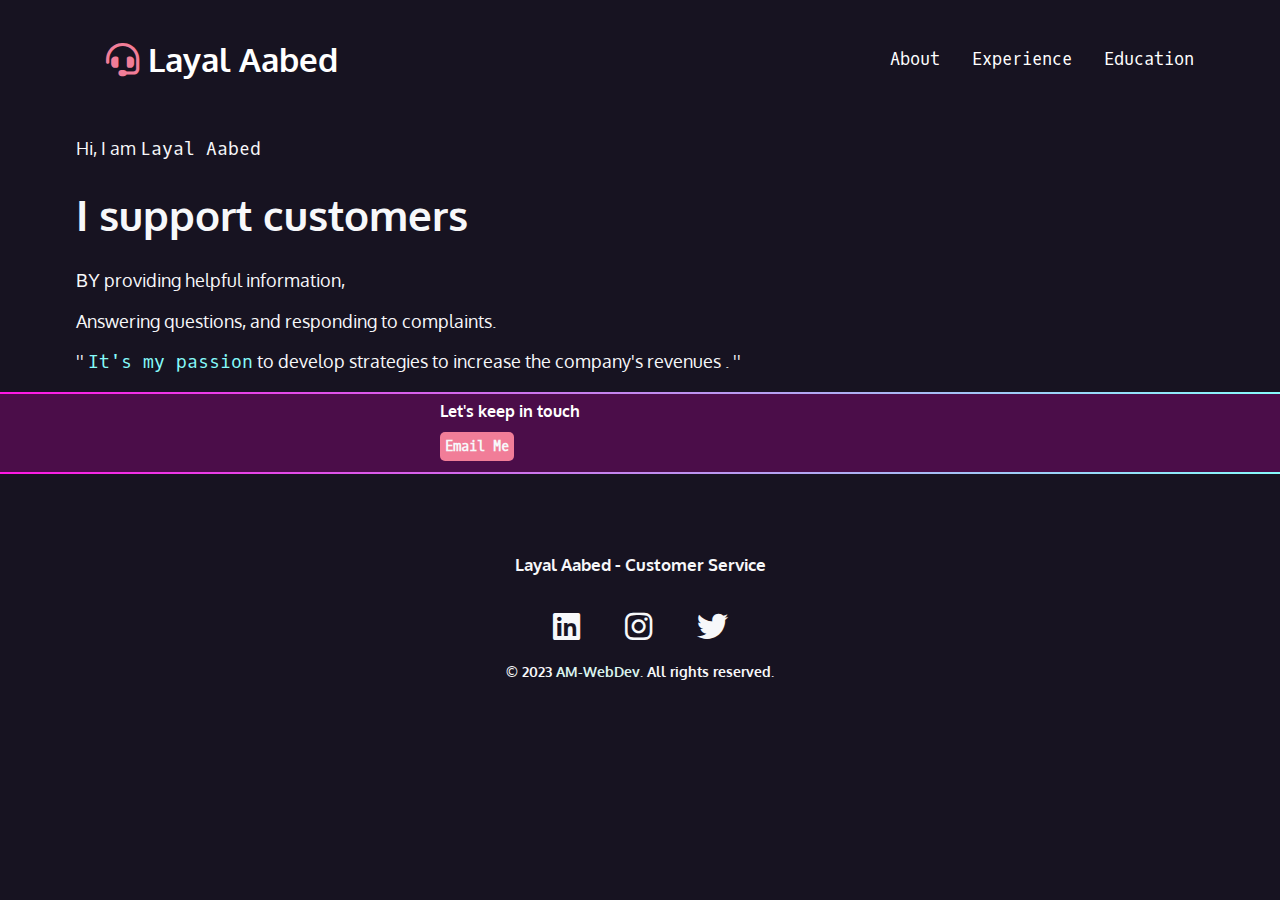
<file: index.html>
<!DOCTYPE html>
<html lang="en">

<head>
    <meta charset="UTF-8">
    <meta http-equiv="X-UA-Compatible" content="IE=edge">
    <meta name="viewport" content="width=device-width, initial-scale=1.0">
    <link rel="stylesheet" href="./public/stylesheets/blog.css">
    <link rel="icon" href="./public/icon/customer-service-headset.png">
    <link rel="preconnect" href="https://fonts.googleapis.com">
    <link rel="preconnect" href="https://fonts.gstatic.com" crossorigin>
    <link href="https://fonts.googleapis.com/css2?family=Almarai:wght@300&family=Cabin&display=swap" rel="stylesheet">
    <link href="https://fonts.googleapis.com/css2?family=Oxygen&family=Oxygen+Mono&display=swap" rel="stylesheet">
    <link rel="stylesheet" href="https://cdnjs.cloudflare.com/ajax/libs/font-awesome/6.4.0/css/all.min.css">
    <link href="https://fonts.googleapis.com/css2?family=Alkatra&family=Inspiration&display=swap" rel="stylesheet">


        <title>Who I'm</title>
</head>

<body>
    <nav>
        <ul>
            <li>
                <h1>
                    <a href="index.html">
                        <i class="fa-solid fa-headset"></i>
                        <span>Layal Aabed</span>
                    </a>
                </h1>
            </li>
            <li>
                <a href="./public/pages/about-me.html">About</a>
            </li>
   
            <li>
                <a href="./public/pages/main-author-experience.html">Experience</a>
            </li>
            <li>
                <a href="./public/pages/main-author-education.html">Education</a>
            </li>
  

        </ul>
    </nav>
    <section id="intro">
        <p>Hi, I am <span class="f-name">Layal Aabed</span></p>
        <h1>I support customers</h1>
        <p><span class='word'>BY</span> providing helpful information,</p>
        <p>Answering questions, and responding to complaints.</p>
        <p>''&nbsp;<span class="word-passion">It's my passion</span>
            to develop strategies to increase the company's revenues
            .&nbsp;''</p>
    </section>
    <div class="intro-gradient">
    </div>
    <div class="plum-section">
    
    <section class="contact">

        <div class="contact-content">
            <h3>Let's keep in touch</h3>
            <a href="mailto:layal_aabed@hotmail.com" class="button">Email Me</a>
        </div>
    </section>
</div>
<div class="intro-gradient">
</div>
    <div id="footer">
        <h2>Layal Aabed - Customer Service</h2>

        <ul>
            <li>
                <a
                    href="https://www.linkedin.com/in/layal-aabed-809924189?miniProfileUrn=urn%3Ali%3Afs_miniProfile%3AACoAACxz_YkBpLFO3UUEOMWyLzU37AzJcKdMIMk&lipi=urn%3Ali%3Apage%3Ad_flagship3_search_srp_all%3BiGOh3hNLTfWvZuL3E%2FWCEA%3D%3D"><span
                        class="fa-brands fa-linkedin"></span></a>
            </li>
            <li>
                <a href="https://www.instagram.com/layalaabed/"><span class="fa-brands fa-instagram"></span></a>
            </li>
            <li>
                <a href="https://twitter.com/LayalAabed"><span class="fa-brands fa-twitter"></span></a>
            </li>
        </ul>

        <h6 class="copy-right">© 2023 <a href="mailto:abbass.y.moussawi@gmail.com"
                class="link-copy-right">AM-WebDev</a>. All rights
            reserved.</h6>

    </div>
</body>

</html>
</file>
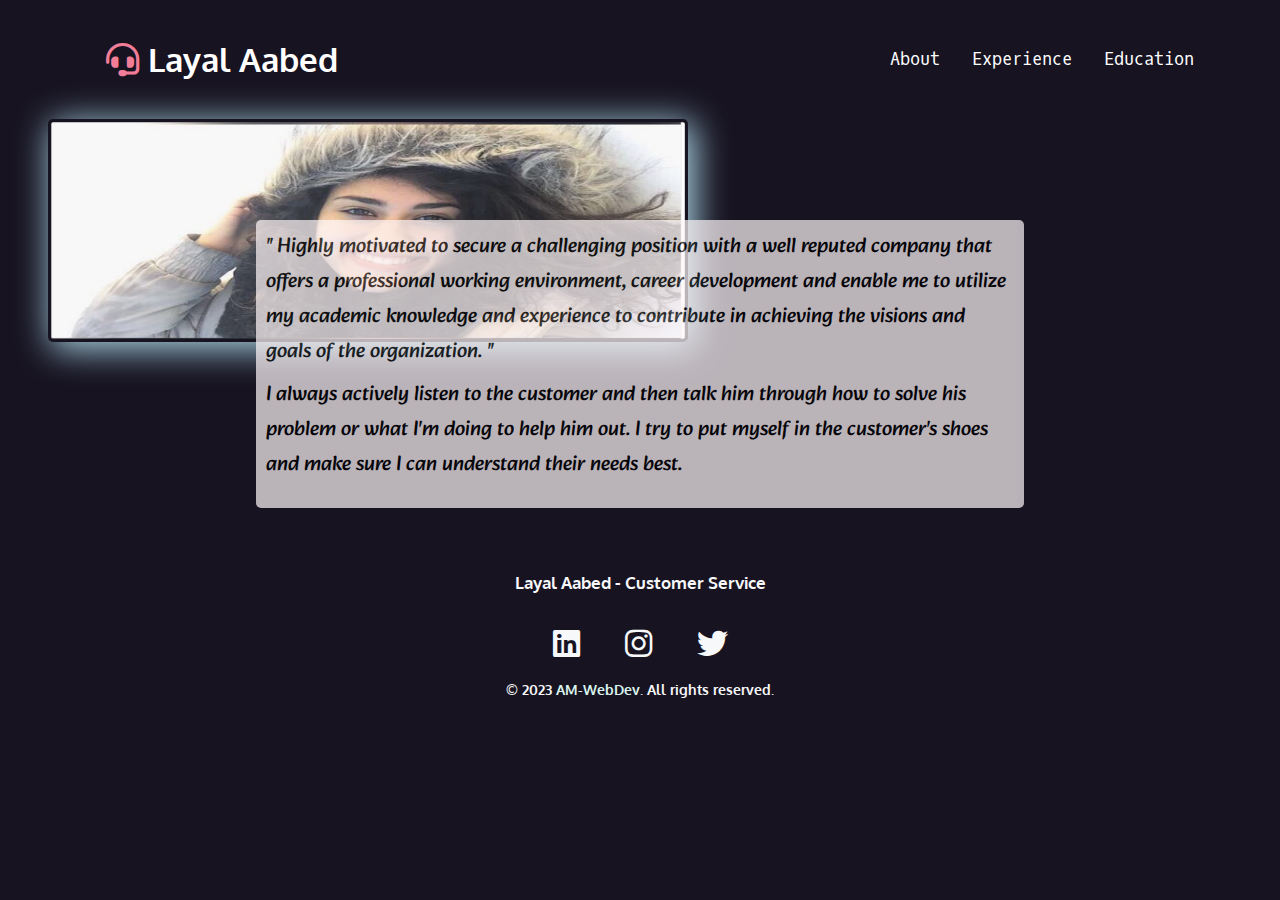
<file: public/pages/about-me.html>
<!DOCTYPE html>
<html lang="en">

<head>
    <meta charset="UTF-8">
    <meta http-equiv="X-UA-Compatible" content="IE=edge">
    <meta name="viewport" content="width=device-width, initial-scale=1.0">
    <link rel="stylesheet" href="../../public/stylesheets/blog.css">
    <link rel="icon" href="../../public/icon/customer-service-headset.png">
    <link rel="preconnect" href="https://fonts.googleapis.com">
    <link rel="preconnect" href="https://fonts.gstatic.com" crossorigin>
    <link href="https://fonts.googleapis.com/css2?family=Almarai:wght@300&family=Cabin&display=swap" rel="stylesheet">
    <link href="https://fonts.googleapis.com/css2?family=Oxygen&family=Oxygen+Mono&display=swap" rel="stylesheet">
    <link rel="stylesheet" href="https://cdnjs.cloudflare.com/ajax/libs/font-awesome/6.4.0/css/all.min.css">
    <link href="https://fonts.googleapis.com/css2?family=Alkatra&family=Inspiration&display=swap" rel="stylesheet">
    <title>

        <title>About Layal</title>
</head>

<body>

    <nav>
        <ul>
            <li>
                <h1>
                    <a href="../../index.html">
                        <i class="fa-solid fa-headset"></i>
                        <span>Layal Aabed</span>
                    </a>
                </h1>
            </li>
            <li>
                <a href="about-me.html">About</a>
            </li>

            <li>
                <a href="../pages/main-author-experience.html">Experience</a>
            </li>
            <li>
                <a href="../pages/main-author-education.html">Education</a>
            </li>


        </ul>
    </nav>

    <aside>

        <div class="about-me-body">
            <img src="../../public/images/l5.PNG" class="about-me-image">
            <div class="text-section">
                <p>
                    "&nbsp;Highly motivated to secure a challenging position with a well reputed company that offers a
                    professional working environment, career development and enable me to utilize my
                    academic knowledge and experience to contribute in achieving the visions and goals of the
                    organization.&nbsp;"
                </p>
                <p> I always actively listen to the customer and then talk him through how to
                    solve his problem or what I'm doing to help him out. I try to put myself
                    in the customer's shoes and make sure I can understand their needs best.
                </p>
            </div>
        </div>

    </aside>

    <div id="footer">
        <h2>Layal Aabed - Customer Service</h2>

        <ul>
            <li>
                <a
                    href="https://www.linkedin.com/in/layal-aabed-809924189?miniProfileUrn=urn%3Ali%3Afs_miniProfile%3AACoAACxz_YkBpLFO3UUEOMWyLzU37AzJcKdMIMk&lipi=urn%3Ali%3Apage%3Ad_flagship3_search_srp_all%3BiGOh3hNLTfWvZuL3E%2FWCEA%3D%3D"><span
                        class="fa-brands fa-linkedin"></span></a>
            </li>
            <li>
                <a href="https://www.instagram.com/layalaabed/"><span class="fa-brands fa-instagram"></span></a>
            </li>
            <li>
                <a href="https://twitter.com/LayalAabed"><span class="fa-brands fa-twitter"></span></a>
            </li>
        </ul>

        <h6 class="copy-right">© 2023 <a href="mailto:abbass.y.moussawi@gmail.com"
                class="link-copy-right">AM-WebDev</a>. All rights
            reserved.</h6>

    </div>
</body
</file>
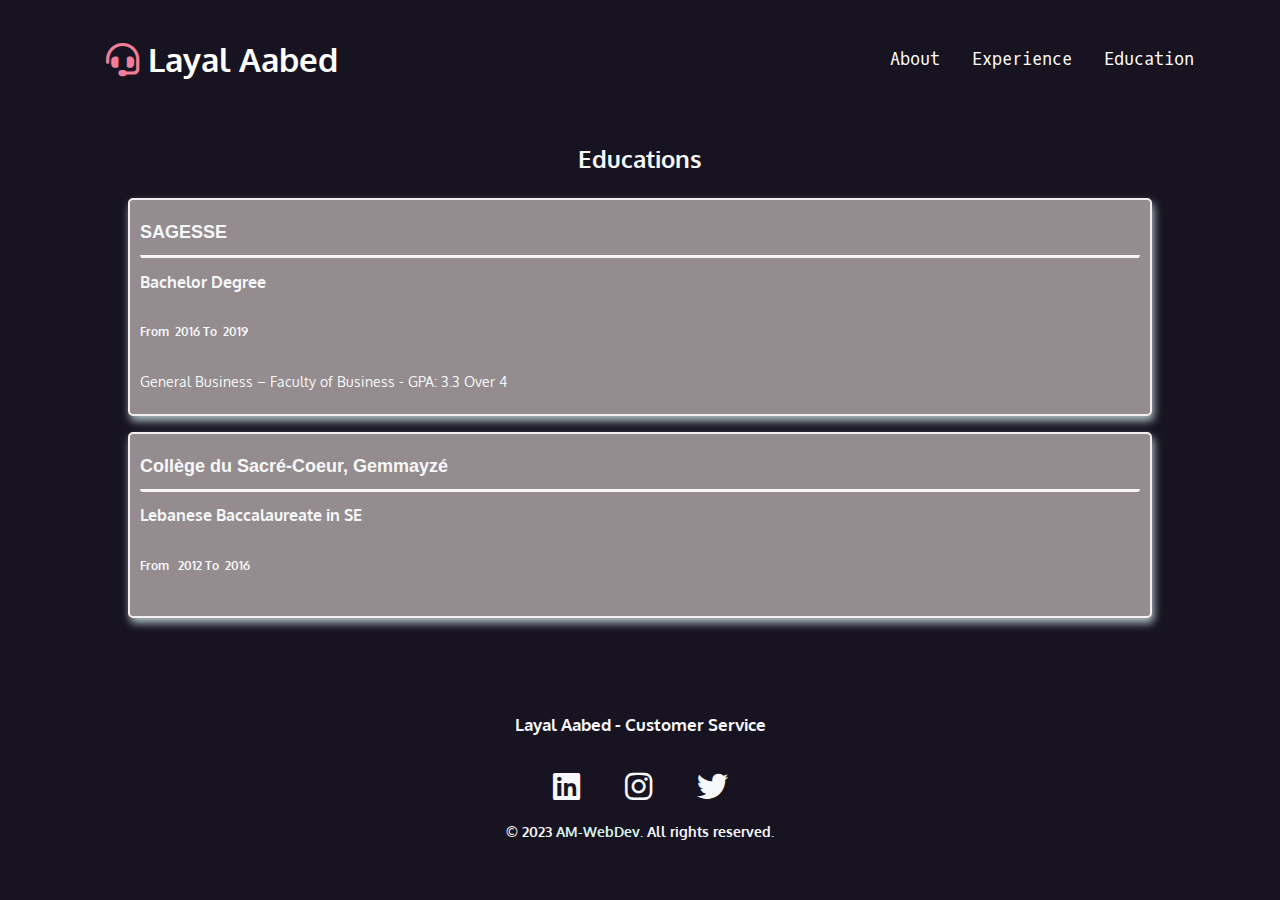
<file: public/pages/main-author-education.html>
<!DOCTYPE html>
<html lang="en">

<head>
    <meta charset="UTF-8">
    <meta http-equiv="X-UA-Compatible" content="IE=edge">
    <meta name="viewport" content="width=device-width, initial-scale=1.0">
    <link rel="stylesheet" href="../../public/stylesheets/blog.css">
    <link rel="icon" href="../../public/icon/customer-service-headset.png">
    <link rel="preconnect" href="https://fonts.googleapis.com">
    <link rel="preconnect" href="https://fonts.gstatic.com" crossorigin>
    <link href="https://fonts.googleapis.com/css2?family=Almarai:wght@300&family=Cabin&display=swap" rel="stylesheet">
    <link href="https://fonts.googleapis.com/css2?family=Oxygen&family=Oxygen+Mono&display=swap" rel="stylesheet">
    <link rel="stylesheet" href="https://cdnjs.cloudflare.com/ajax/libs/font-awesome/6.4.0/css/all.min.css">
    <link href="https://fonts.googleapis.com/css2?family=Alkatra&family=Inspiration&display=swap" rel="stylesheet">

    <title>Education</title>
</head>

<body>

    <nav>
        <ul>
            <li>
                <h1>
                    <a href="../../index.html">
                        <i class="fa-solid fa-headset"></i>
                        <span>Layal Aabed</span>
                    </a>
                </h1>
            </li>
            <li>
                <a href="about-me.html">About</a>
            </li>

            <li>
                <a href="main-author-experience.html">Experience</a>
            </li>
            <li>
                <a href="main-author-education.html">Education</a>
            </li>


        </ul>
    </nav>

    <h3 class="title">Educations</h3>
    <article class="frame">

        <div>

            <div class="border-bottom">
                <h1 class="institution-name">
                    SAGESSE
                </h1>
            </div>

            <h2 class="institution-title">
                Bachelor Degree
            </h2>

            <div class="duration">
                <h5>
                    <strong>From &nbsp;</strong>2016
                </h5>
                <h5>
                    <strong>&nbsp;To &nbsp;</strong>2019
                </h5>
            </div>

            <p>
                General Business – Faculty of Business - GPA: 3.3 Over 4
            </p>


    </article>

    <article class="frame">

        <div>
            <div class="border-bottom">

                <h1 class="institution-name">
                    Collège du Sacré-Coeur, Gemmayzé

                </h1>
            </div>

            <h2 class="institution-title">
                Lebanese Baccalaureate in SE
            </h2>

            <div class="duration">
                <h5>
                    <strong>From &nbsp;</strong> 2012
                </h5>
                <h5>
                    <strong>&nbsp;To &nbsp;</strong>2016
                </h5>
            </div>

            <p>

            </p>
        </div>
    </article>

    <div id="footer">
        <h2>Layal Aabed - Customer Service</h2>

        <ul>
            <li>
                <a
                    href="https://www.linkedin.com/in/layal-aabed-809924189?miniProfileUrn=urn%3Ali%3Afs_miniProfile%3AACoAACxz_YkBpLFO3UUEOMWyLzU37AzJcKdMIMk&lipi=urn%3Ali%3Apage%3Ad_flagship3_search_srp_all%3BiGOh3hNLTfWvZuL3E%2FWCEA%3D%3D"><span
                        class="fa-brands fa-linkedin"></span></a>
            </li>
            <li>
                <a href="https://www.instagram.com/layalaabed/"><span class="fa-brands fa-instagram"></span></a>
            </li>
            <li>
                <a href="https://twitter.com/LayalAabed"><span class="fa-brands fa-twitter"></span></a>
            </li>
        </ul>

        <h6 class="copy-right">© 2023 <a href="mailto:abbass.y.moussawi@gmail.com"
                class="link-copy-right">AM-WebDev</a>. All rights
            reserved.</h6>

    </div>

</body>

</html>
</file>
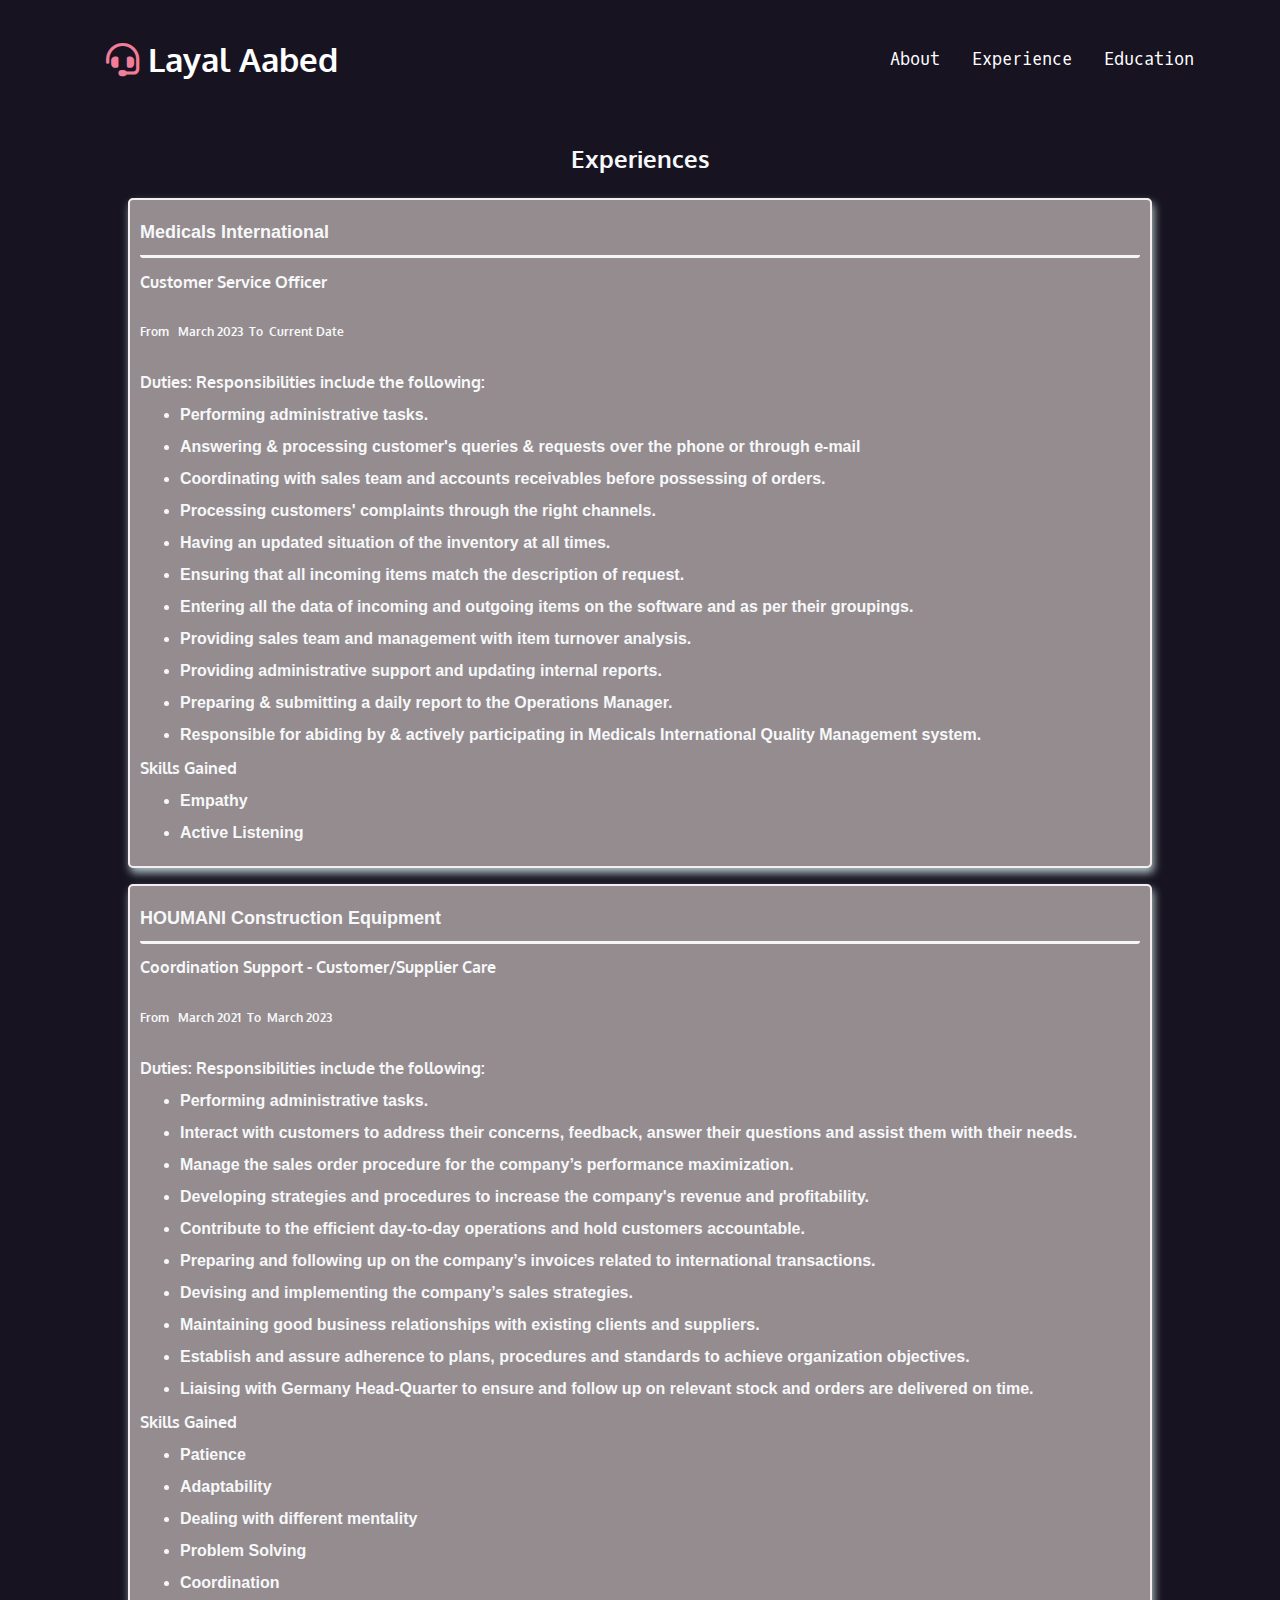
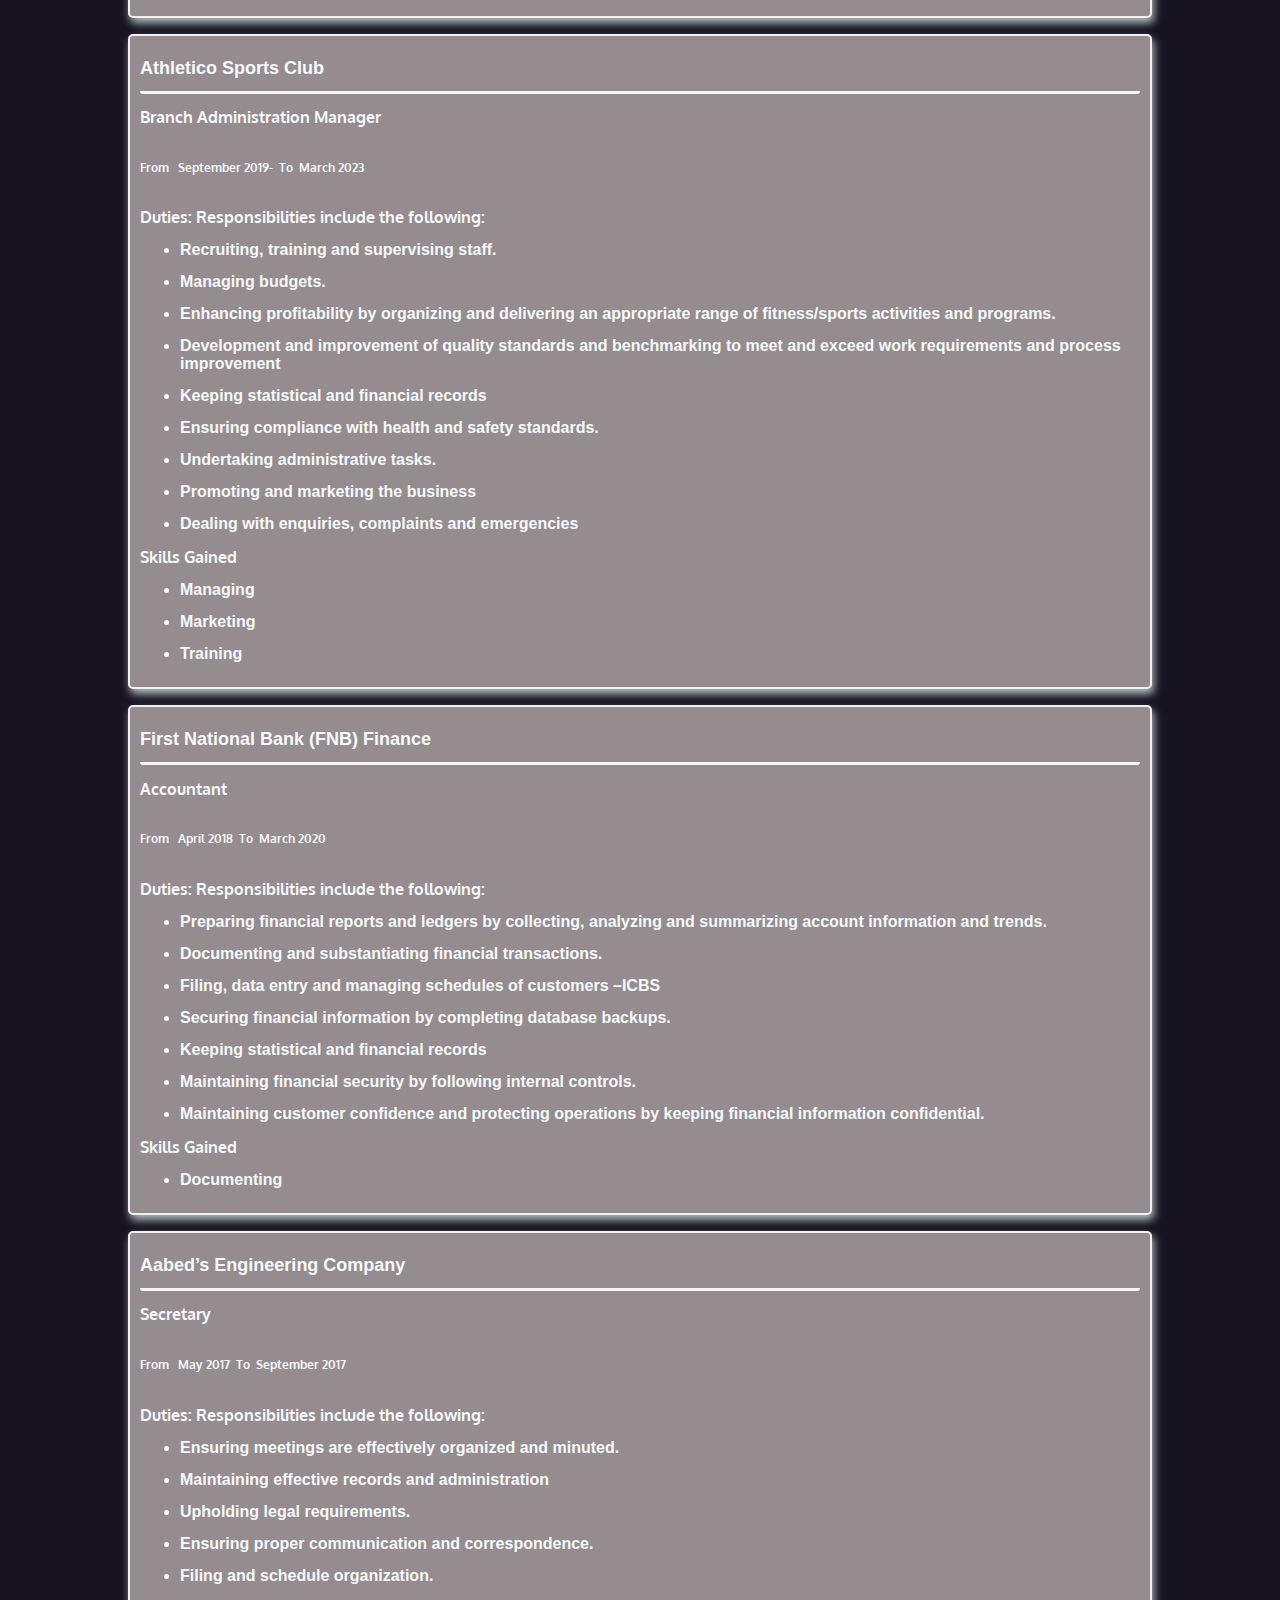
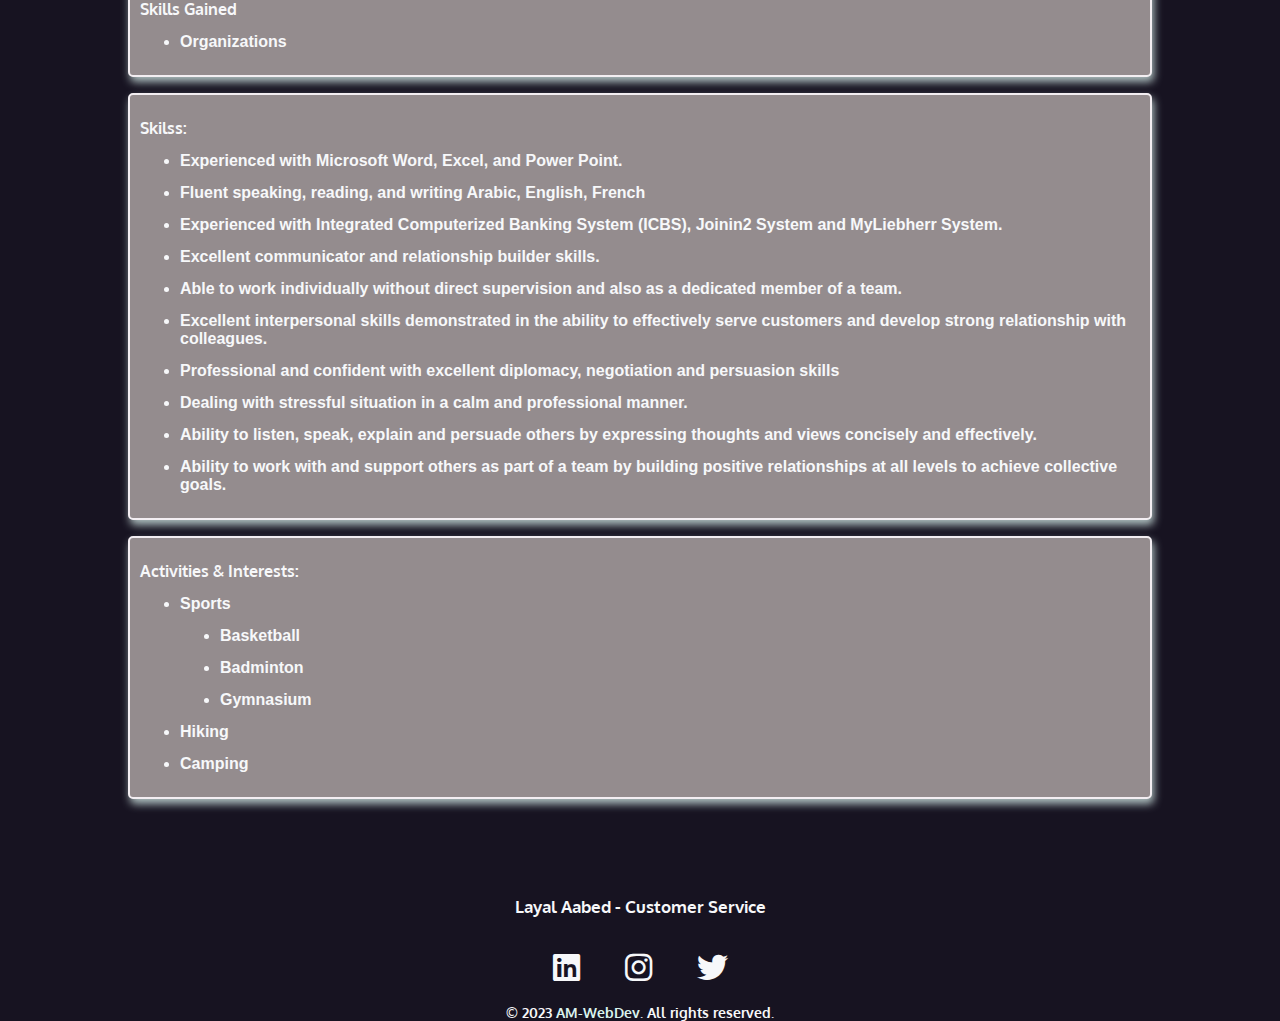
<file: public/pages/main-author-experience.html>
<!DOCTYPE html>
<html lang="en">

<head>
    <meta charset="UTF-8">
    <meta http-equiv="X-UA-Compatible" content="IE=edge">
    <meta name="viewport" content="width=device-width, initial-scale=1.0">
    <link rel="stylesheet" href="../../public/stylesheets/blog.css">
    <link rel="icon" href="../../public/icon/customer-service-headset.png">
    <link rel="preconnect" href="https://fonts.googleapis.com">
    <link rel="preconnect" href="https://fonts.gstatic.com" crossorigin>
    <link href="https://fonts.googleapis.com/css2?family=Almarai:wght@300&family=Cabin&display=swap" rel="stylesheet">
    <link href="https://fonts.googleapis.com/css2?family=Oxygen&family=Oxygen+Mono&display=swap" rel="stylesheet">
    <link rel="stylesheet" href="https://cdnjs.cloudflare.com/ajax/libs/font-awesome/6.4.0/css/all.min.css">
    <link href="https://fonts.googleapis.com/css2?family=Alkatra&family=Inspiration&display=swap" rel="stylesheet">

    <title>Experiences</title>
</head>

<body>

    <nav>
        <ul>
            <li>
                <h1>
                    <a href="../../index.html">
                        <i class="fa-solid fa-headset"></i>
                        <span>Layal Aabed</span>
                    </a>
                </h1>
            </li>
            <li>
                <a href="about-me.html">About</a>
            </li>

            <li>
                <a href="main-author-experience.html">Experience</a>
            </li>
            <li>
                <a href="main-author-education.html">Education</a>
            </li>


        </ul>
    </nav>


    <div>
        <h3 class="title">Experiences</h3>
<article class="frame">

            <div>
                <div class="border-bottom">
                    <h1 class="institution-name">
                        Medicals International
                    </h1>
                </div>

                <h2 class="institution-title">
                   Customer Service Officer
                </h2>

                <div class="duration">
                    <h5>
                        <strong>From &nbsp;</strong> March 2023&nbsp;
                    </h5>
                    <h5>
                        <strong>&nbsp;To &nbsp;</strong>Current Date
                    </h5>
                </div>

                <div class="description">

                    <h2>Duties: Responsibilities include the following:</h2>
                    <ul>
                        <li>Performing administrative tasks.
                        </li>
                        <li>Answering & processing customer's queries & requests over the
                            phone or through e-mail</li>
                        <li>Coordinating with sales team and accounts receivables before
                                possessing of orders.</li>
                        <li>Processing customers' complaints through the right channels.</li>
                        <li>Having an updated situation of the inventory at all times.</li>
                        <li>Ensuring that all incoming items match the description of request.</li>
                        <li>Entering all the data of incoming and outgoing items on the software and as per their groupings.</li>
                        
                         <li>Providing sales team and management with item turnover analysis.</li>
                         <li>Providing administrative support and updating internal reports.</li>   
                         <li>Preparing & submitting a daily report to the Operations Manager.</li>   
                        <li>Responsible for abiding by & actively participating in Medicals International Quality Management system.</li>   

                    </ul>
                    <h2>Skills Gained</h2>
                    <ul>
                        <li>Empathy</li>
                        <li>Active Listening</li>
                    </ul>

                </div>


            </div>
        </article>
        <article class="frame">

            <div>
                <div class="border-bottom">
                    <h1 class="institution-name">
                        HOUMANI Construction Equipment
                    </h1>
                </div>

                <h2 class="institution-title">
                    Coordination Support - Customer/Supplier Care
                </h2>

                <div class="duration">
                    <h5>
                        <strong>From &nbsp;</strong> March 2021&nbsp;
                    </h5>
                    <h5>
                        <strong>&nbsp;To &nbsp;</strong>March 2023
                    </h5>
                </div>

                <div class="description">

                    <h2>Duties: Responsibilities include the following:</h2>
                    <ul>
                        <li>Performing administrative tasks.
                        </li>
                        <li>Interact with customers to address their concerns, feedback,
                            answer their questions and assist them with their needs.</li>
                        <li>Manage the sales order procedure for the company’s
                            performance maximization.</li>
                        <li>Developing strategies and procedures to increase the company's
                            revenue and profitability.</li>
                        <li>Contribute to the efficient day-to-day operations and hold
                            customers accountable.
                        </li>
                        <li>Preparing and following up on the company’s invoices related to
                            international transactions.</li>
                        <li>Devising and implementing the company’s sales strategies.
                        </li>
                        <li>Maintaining good business relationships with existing clients
                            and suppliers.</li>
                        <li>Establish and assure adherence to plans, procedures and
                            standards to achieve organization objectives.</li>
                        <li>Liaising with Germany Head-Quarter to ensure and follow up on
                            relevant stock and orders are delivered on time.
                        </li>
                    </ul>
                    <h2>Skills Gained</h2>
                    <ul>
                        <li>Patience</li>
                        <li>Adaptability</li>
                        <li>Dealing with different mentality</li>
                        <li>Problem Solving</li>
                        <li>Coordination</li>
                    </ul>

                </div>


            </div>
        </article>
        <article class="frame">
            <div>
                <div class="border-bottom">
                    <h1 class="institution-name">
                        Athletico Sports Club
                    </h1>
                </div>

                <h2 class="institution-title">
                   Branch Administration Manager
                </h2>

                <div class="duration">
                    <h5>
                        <strong>From &nbsp;</strong> September 2019-&nbsp;
                    </h5>
                    <h5>
                        <strong>&nbsp;To &nbsp;</strong>March 2023
                    </h5>
                </div>

                <div class="description">

                    <h2>Duties: Responsibilities include the following:</h2>
                    <ul>
                        <li>Recruiting, training and supervising staff.

                        </li>
                        <li>Managing budgets.</li>
                        <li>Enhancing profitability by organizing and delivering an
                            appropriate range of fitness/sports activities and programs.</li>
                        <li>Development and improvement of quality standards and
                            benchmarking to meet and exceed work requirements and
                            process improvement</li>
                        <li>Keeping statistical and financial records
                        </li>
                        <li>Ensuring compliance with health and safety standards.</li>
                        <li>Undertaking administrative tasks.

                        </li>
                        <li>Promoting and marketing the business</li>
                        <li>Dealing with enquiries, complaints and emergencies</li>

                    </ul>
                    <h2>Skills Gained</h2>
                    <ul>
                        <li>Managing</li>
                        <li>Marketing</li>
                        <li>Training</li>
                    </ul>

                </div>


            </div>
        </article>
        <article class="frame">
            <div>
                <div class="border-bottom">
                    <h1 class="institution-name">
                        First National Bank (FNB) Finance
                    </h1>
                </div>

                <h2 class="institution-title">
                    Accountant </h2>

                <div class="duration">
                    <h5>
                        <strong>From &nbsp;</strong> April 2018&nbsp;
                    </h5>
                    <h5>
                        <strong>&nbsp;To &nbsp;</strong>March 2020
                    </h5>
                </div>

                <div class="description">

                    <h2>Duties: Responsibilities include the following:</h2>
                    <ul>
                        <li>Preparing financial reports and ledgers by collecting, analyzing
                            and summarizing account information and trends.

                        </li>
                        <li>Documenting and substantiating financial transactions.</li>
                        <li>Filing, data entry and managing schedules of customers –ICBS</li>
                        <li>Securing financial information by completing database backups.
                        </li>
                        <li>Keeping statistical and financial records
                        </li>
                        <li>Maintaining financial security by following internal controls.
                        </li>
                        <li>Maintaining customer confidence and protecting operations by
                            keeping financial information confidential.

                        </li>

                    </ul>
                    <h2>Skills Gained</h2>
                    <ul>
                        <li>Documenting</li>

                    </ul>

                </div>


            </div>
        </article>
        <article class="frame">
            <div>
                <div class="border-bottom">
                    <h1 class="institution-name">
                        Aabed’s Engineering Company
                    </h1>
                </div>

                <h2 class="institution-title">
                    Secretary </h2>

                <div class="duration">
                    <h5>
                        <strong>From &nbsp;</strong> May 2017&nbsp;
                    </h5>
                    <h5>
                        <strong>&nbsp;To &nbsp;</strong>September 2017
                    </h5>
                </div>

                <div class="description">

                    <h2>Duties: Responsibilities include the following:</h2>
                    <ul>
                        <li>Ensuring meetings are effectively organized and minuted.
                        </li>
                        <li>Maintaining effective records and administration</li>

                        <li>Upholding legal requirements.
                        </li>
                        <li>Ensuring proper communication and correspondence.

                        </li>
                        <li>Filing and schedule organization.
                        </li>
                    </ul>
                    <h2>Skills Gained</h2>
                    <ul>
                        <li>Organizations</li>

                    </ul>

                </div>
            </div>
        </article>
        <article class="frame">
            <div>

                <h2 class="institution-title">
                    Skilss:
                </h2>

                <div class="description">

                    <ul>
                        <li>Experienced with Microsoft Word, Excel, and Power Point.</li>
                        <li>Fluent speaking, reading, and writing Arabic, English, French</li>
                        <li>Experienced with Integrated Computerized Banking System (ICBS), Joinin2 System
                            and MyLiebherr System.</li>
                        <li>Excellent communicator and relationship builder skills.</li>
                        <li>Able to work individually without direct supervision and also as a dedicated member
                            of a team.
                        </li>
                        <li>Excellent interpersonal skills demonstrated in the ability to effectively serve customers
                            and develop strong relationship with colleagues.</li>
                        <li>Professional and confident with excellent diplomacy, negotiation and persuasion
                            skills</li>
                        <li>Dealing with stressful situation in a calm and professional manner.
                        </li>
                        <li>Ability to listen, speak, explain and persuade others by expressing thoughts and views
                            concisely and effectively.
                        </li>
                        <li>Ability to work with and support others as part of a team by building positive
                            relationships at all levels to achieve collective goals.
                        </li>

                    </ul>

                </div>
            </div>
        </article>
        <article class="frame">
            <div>

                <h2 class="institution-title">
                    Activities & Interests:
                </h2>

                <div class="description">
                    <ul>
                        <li>Sports</li>
                        <ul>
                            <li>Basketball</li>
                            <li> Badminton</li>
                            <li>Gymnasium</li>
                        </ul>
                        <li>Hiking</li>
                        <li>Camping</li>
                    </ul>
                </div>
            </div>
        </article>
        <div id="footer">
            <h2>Layal Aabed - Customer Service</h2>

            <ul>
                <li>
                    <a
                        href="https://www.linkedin.com/in/layal-aabed-809924189?miniProfileUrn=urn%3Ali%3Afs_miniProfile%3AACoAACxz_YkBpLFO3UUEOMWyLzU37AzJcKdMIMk&lipi=urn%3Ali%3Apage%3Ad_flagship3_search_srp_all%3BiGOh3hNLTfWvZuL3E%2FWCEA%3D%3D"><span
                            class="fa-brands fa-linkedin"></span></a>
                </li>
                <li>
                    <a href="https://www.instagram.com/layalaabed/"><span class="fa-brands fa-instagram"></span></a>
                </li>
                <li>
                    <a href="https://twitter.com/LayalAabed"><span class="fa-brands fa-twitter"></span></a>
                </li>
            </ul>

            <h6 class="copy-right">© 2023 <a href="mailto:abbass.y.moussawi@gmail.com"
                    class="link-copy-right">AM-WebDev</a>. All rights
                reserved.</h6>

        </div>
</file>
<file: public/stylesheets/blog.css>
:root {
    --black: #171321;
    --dkblue: #0d314b;
    --plum: #4b0d49;
    --hotmag: #ff17e4;
    --magenta: #e310cb;
    --pink: #f17d98;
    --aqua: #86fbfb;
    --white: #f7f8fa;
    --font-size: 1.3rem;
    --mono: "Oxygen mono", monospace;
    --sans: Oxygen, sans-serif;
}

html {
    box-sizing: border-box;
}

body {
      overflow-x: hidden;
    padding: 0;
    margin: 0;
    font-family: var(--sans);
    background-color: var(--black);
    color: var(--white);
    font-size: var(--font-size);
}

*,
*::before,
*::after {
    box-sizing: inherit;
}
/*start navbar section*/

nav {
    font-family: var(--mono);
    font-size: 80%;
    padding: 1rem;
    margin: 0 auto 0 10px;
}

nav h1 a {
    font-family: var(--sans);
}

nav ul {
    margin: 0;
    padding: 0;
    list-style-type: none;
    display: flex;
    flex-flow: row wrap;
    justify-content: center;
    align-items: center;
    gap: 2rem;
}

nav li:first-child {
    flex-basis: 100%;
    text-align: center;
}

nav h1 [class*="fa-"] {
    font-size: 100%;
    color: var(--pink);
}

nav a {
    color: white;
    text-decoration: none;
    display: block;
}

nav a:hover {
    color: var(--pink);
}


nav [class*="fa-"]:hover {
    color: var(--white);
}

@media (min-width: 850px) {
    nav {
        max-width: 1200px;
        margin: 0 10px;
    }

    nav li:first-child {
        flex-basis: auto;
        text-align: left;
        margin-right: auto;
        margin-left: 80px;
    }

    #intro {
        margin-left: 60px;

    }
}
/*End navbar section*/

/* Start Footer Section */
#footer {
 position: relative;
    display: flex;
    top: 65px;
    text-align: center;
    margin: 0 auto;
    flex-direction: column;
    align-items: center;
}

#footer h2 {
    font-size: smaller;
}

#footer ul {
    padding-left:0;
    display: flex;
    flex-direction: row;
    gap: 45px;
    text-decoration: none;
    list-style-type: none;
}

.copy-right {
    margin: 0;
}

.link-copy-right {
    text-decoration: none;
    color: rgb(218, 243, 238);
}

.link-copy-right:hover {
    text-decoration: underline;
    color: rgb(235, 209, 209);
}

.fa-brands {
    color: var(--white);
}

.fa-brands:hover {
    color: var(--pink);
}

.icon-link {
    display: flex;
    flex-direction: row;
    margin: 0 auto;
    justify-content: center;
    gap: 2rem;
}

nav h1 [class*="fa-"] {
    font-size: 100%;
    color: var(--pink);
}

.fa-brands {
    font-size: 150%;
}

/*End Footer Section*/

/* index.php*/
/*start intro section*/
#intro {
    padding: 0rem 1rem 0rem 1rem;
}
#intro p {
    font-size: 18px;
    
   }
@media (max-width: 550px) {
    #intro p {
        font-size: 12px;
       }
       .about-me-image{
        width:80%;
       }
       .description ul{
        font-size: 14px;
       }
}


#intro p:first-child {
    /* font-size: 1rem;
    line-height: 1.5; */
}

#intro .f-name {
    font-family: var(--mono);
}

#intro .word {
    font-family: 'Trebuchet MS', 'Lucida Sans Unicode', 'Lucida Grande', 'Lucida Sans', Arial, sans-serif;
}

.word-passion {
    color: var(--aqua);
    font-family: 'Oxygen Mono';
}

.intro-gradient {
    background: linear-gradient(90deg, rgba(255, 23, 228, 1) 0%, rgba(134, 251, 251, 1) 100%);
    height: 2px;
}
.plum-section{
    background-color: var(--plum);
    padding: 1rem;
}
.contact-content{
    width:400px;
    margin:0 auto;
   color: white;
       margin: -27px auto 0 auto;
    font-size: 14px;
    
}
.contact-content a{
    text-decoration: none;


}
.contact-content a:hover{
    color:#e0c1c8;
}

/*end intro Section*/

/*start about-me.php*/
.about-me-image {
    background: url() no-repeat center;
    background-size: cover;
    border-radius: 5px;
    box-shadow: lightblue 5px 5px 35px 2px;
    /* width: 60%; */
    height: 60%;
    padding: 0.2rem;
    margin-left: 3rem;
}

.text-section {
    background-color: #fff7f9;
    opacity: 0.7;
    color: black;
    margin: 0 auto;
    font-family: 'Alkatra', cursive;
    height: 100%;
    width: 80%;
    border-radius: 5px;
    padding: 0.1rem;
}

@media (min-width: 550px) {
    .about-me-image {
        width: 100%;
    }

    .about-me-body {
        display: grid;
        grid-template-columns: 1fr 1fr;
    }

    .about-me-body img {
        grid-column: 3/8;
        grid-row: 1/4;
    }

    .text-section {
        grid-column: 7/9;
        grid-row: 3/3;
        width: 60%;
        margin-top: 1rem;

    }

    .text-section p {
        margin: 0.5rem;

    }
  
}

/* end about-me.php */

/* start main-author-post.php */

.posts-container {
    background-color: #a6b2ab;
    display: flex;
    flex-wrap: wrap;
    justify-content: space-around;
}

.post-frame {
    border: 2px solid rgb(215, 214, 211);
    border-radius: 10px;
    width: 250px;
    margin-top: 12px;
    background-color: currentcolor;

}
.post-frame div img{
    border-radius: 10px;
}
.post-information {
    display: flex;
    flex-direction: column;
    margin-left: 10px;
    font-family: 'Cabin', sans-serif;

}

.post-information a {
    font-size: 14px;
    text-decoration: none;
    font-family: revert;
    color: rgb(9, 9, 9);
}

.post-information a:hover {
    text-decoration: none;
    color: rgb(89, 181, 220);
}

.post-information a:first-child {
    font-size: 16px;
    text-decoration: none;
    font-family: revert;
    color: rgb(9, 9, 9);
    font-weight: bolder;
}

.post-information a:first-child:hover {
    font-size: 16px;
    text-decoration: none;
    font-family: revert;
    color: rgb(89, 181, 220);
    font-weight: bolder;
}

.post-title {
    font-family: Arial, Helvetica, sans-serif;
    font-size: 20px;
}

.post-image {
    width: 247px;
    height: 200px;
}

.post-author {
    font-family: Helvetica, sans-serif;
    font-size: 12px;
}

.post-date {
    font-family: 'cabin';
    font-size: 12px;
    color:var(--black);
}

.post-editing-container {
    font-weight: bolder;
    display: flex;
    flex-direction: row;
    justify-content: space-around;
}

label{
    padding-top: 1rem;
}
/*End main-author-post*/

/* start add-post.php */
.post-input-container {
    background-color: white;
}

.post-input-container input {
    display: flex;
    flex-direction: column;
    background-color: white;
}

.post-content {
    display: flex;
    flex-direction: column;
    padding: 10px;
    margin: 10px 10px;
}

input::file-selector-button {
    font-weight: bold;
    color: dodgerblue;
    padding: 0.5em;
    border: thin solid grey;
    border-radius: 3px;
}

/* end add-post.php */

/*show post*/

.body {
    background-color: #ced9d3;
    display: flex;
    flex-direction: column;
}

.border-gradient {
    height:2px;
    background: rgb(121, 138, 145);
    background: linear-gradient(90deg, rgba(121,95,109,1) 15%, rgba(176,66,125,1) 67%, rgba(82,91,93,1) 100%);
}
.show-title{
    color:var(--black);
    width:800px;
    text-align: center;
    font-family: var(--sans);
    margin:0 auto;
}
.show-image{
    margin:0 auto;

}
.show-image img{
    border-radius: 10px;
}
.show-text{
    margin:3rem;
    font-size: 18px;
    font-family: var(--sans);
    color:black;
    
}
.show-author{
    color: var(--black);
    font-weight: bolder;
}
/* end show-post*/

/* start main-author-experience.php  
and main-author-education.php */
.title {
    text-align: center;
}

.frame {
    border: 2px solid rgb(243, 238, 242);
    border-radius: 5px;
    width: 80%;
    margin: 1rem auto;
    padding: 10px;
    background-color: #948c8e;
    box-shadow: rgb(175 192 192) 2px 5px 8px 0px;
    font-size:14px;
}


.frame div {
    margin-top: 10px;
}

.institution-name {
    font-size: 18px;
    font-family: sans-serif;
    color: var(--white);
    border-radius: 3px;
}

.institution-title {
    font-size: 16px;
}

.duration {
    display: flex;
    flex-direction: row;
    font-size: 14px;

}

.duration p {
    font-size: 14px;
}

.description h2 {
    font-size: 16px;
}


.description ul{
    /* font-size: 16px; */
    font-weight: bolder;
    list-style-type:disc;
}
.frame li{
    font-family:sans-serif;
    margin-top: 14px;
    font-size: 16px;
}
/*end main-author-experience.php  
and main-author-education.php*/

/*start contact me*/
.contact-frame {
    width: 320px;
    background-color: #e9eff3;
    margin: 0 auto;
    border-radius: 25px;
    padding: 1rem;
}
.contact-title {
    text-align: center;
    color: var(--black);
    margin: 0;
}
textarea {
    resize: none;

    border: 2px solid #c3cad9;
    transition: 0.5s;
    border-radius: 5px;
    height: 10rem;
    margin: 0.2rem;
    padding: 0.5rem;
}
.mail-msg{
    color: #161414;
    text-align: center;
}

/* end contact-me.php */

/* start Log In */
form {
    margin: 0 auto;
    display: flex;
    flex-direction: column;
}

.login-title {
    text-align: center;
    color: var(--black);
}

.login-frame {
    margin: 0 auto;
    height: 28rem;
    width: 25rem;
    padding: 2.1rem;
    background-color: #e9eff3;
    border-radius: 25px;
}

.login-profile {
    margin: 0.5rem 7rem;
    width: 110px;
    height: 110px;
    border-radius: 60%;
}


input {
    border: 2px solid #c3cad9;
    transition: 0.5s;
    border-radius: 5px;
    height: 3rem;
    margin: 0.2rem;
    padding: 0.5rem;
}

input:focus,
textarea:focus {
    border: 3px solid #555;
    background-color: #efcbd3;
}

.error {
    color: red;
    font-size: 14px;
    font-weight: bolder;
    margin: 0px;
    text-align: center;

}
.alert {
    color: red;
    font-size: 30px;

}

/*end log in section*/

/* shared classes*/
.button {

    background-color: var(--pink);
    color: var(--white);
    text-align: center;
    text-decoration: none;
    font-family: var(--mono);
    font-weight: bolder;
    border-radius: 5px;
    padding: 5px;

}

.button-edited {

    background-color: var(--white);
    color: var(--dkblue);
    text-align: center;
    text-decoration: none;
    font-family: var(--mono);
    font-size: 14px;
    padding: 3px;
    width: 5rem;
    border-radius: 5px;
    margin: 25px auto;

}

.button:hover {
    background-color: #cb294e;
}

.button-edited:hover {
    background-color: #e8cdd4;
}

.shared-frame {
    margin: 0 auto;
    color: var(--black);
    width: 350px;
    padding: 1.1rem;
    background-color: #e9eff3;
    border-radius: 5px;
}

.delete-confirmation{
    background-color: #e51750;
    color: #2c2a2a;
    width: 400px;
    margin: 0 auto;
    border-radius: 5px;
    padding: 1rem;
}
.add-link {
    text-decoration: none;
    color: rgb(20, 20, 21);
    font-size: 16px;
    font-weight: bolder;
    text-align: center;
    text-decoration: none;
    font-family: var(--mono);
    padding:0.1rem;
    width: 5rem;
    border-radius: 5px;
    margin: 25px auto;
}

.add-link:hover {
    color: rgb(92, 96, 102);
}

        /* file icon*/
.fa-file-circle-plus {
    color: rgb(248, 244, 244);
    font-size: 2rem;
}

.fa-file-circle-plus:hover {
    color: #e8cdd4;
}
        /*end file icon*/
.border-bottom{
    border-bottom: 3px solid #f7f6f7;
    border-radius: 3px;
}
</file>
